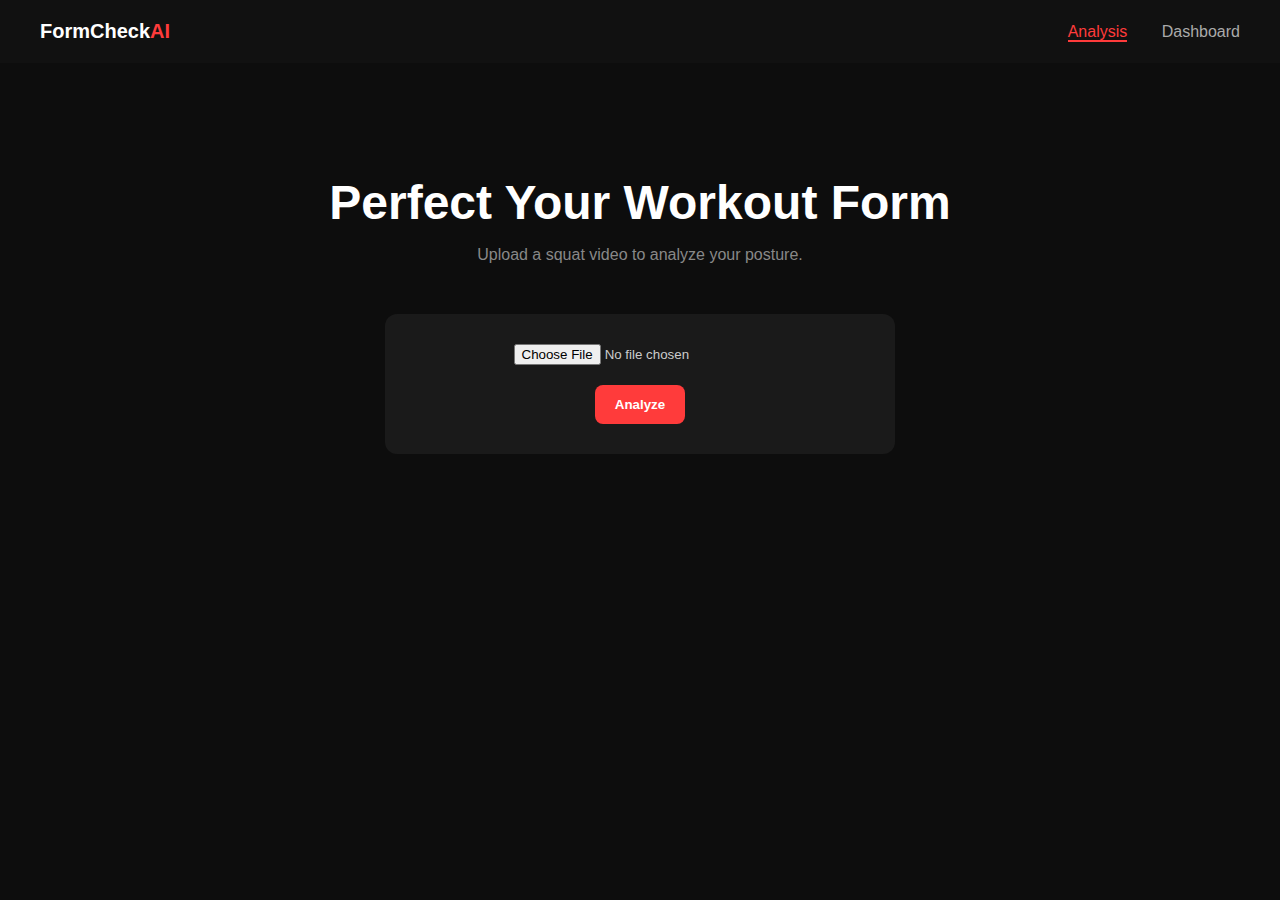
<file: frontend/index.html>
<!DOCTYPE html>
<html>
<head>
  <meta charset="UTF-8">
  <title>FormCheckAI</title>
  <link rel="stylesheet" href="style.css">
</head>
<body>

<nav class="navbar">
  <div class="logo">FormCheck<span>AI</span></div>
  <div class="nav-links">
    <a class="active" href="index.html">Analysis</a>
    <a href="dashboard.html">Dashboard</a>
  </div>
</nav>

<div class="analysis-container">

  <div class="hero">
    <h1>Perfect Your Workout Form</h1>
    <p>Upload a squat video to analyze your posture.</p>
  </div>

  <div class="analysis-card">
    <input type="file" id="videoInput" accept="video/*">
    <br>
    <button class="primary-btn" onclick="analyzeVideo()">Analyze</button>

    <div id="loading" class="hidden">Analyzing...</div>
  </div>

  <div id="results" class="results-card hidden">
    <h3>Results</h3>

    <div class="result-row">
      <span>Reps</span>
      <span id="repCount"></span>
    </div>

    <div class="result-row">
      <span>Duration</span>
      <span id="duration"></span>
    </div>

    <div class="result-row">
      <span>Dominant Error</span>
      <span id="dominantError"></span>
    </div>

    <div class="result-row">
      <span>Recommendation</span>
      <span id="recommendation"></span>
    </div>

  </div>

</div>

<script src="app.js"></script>
</body>
</html>
</file>
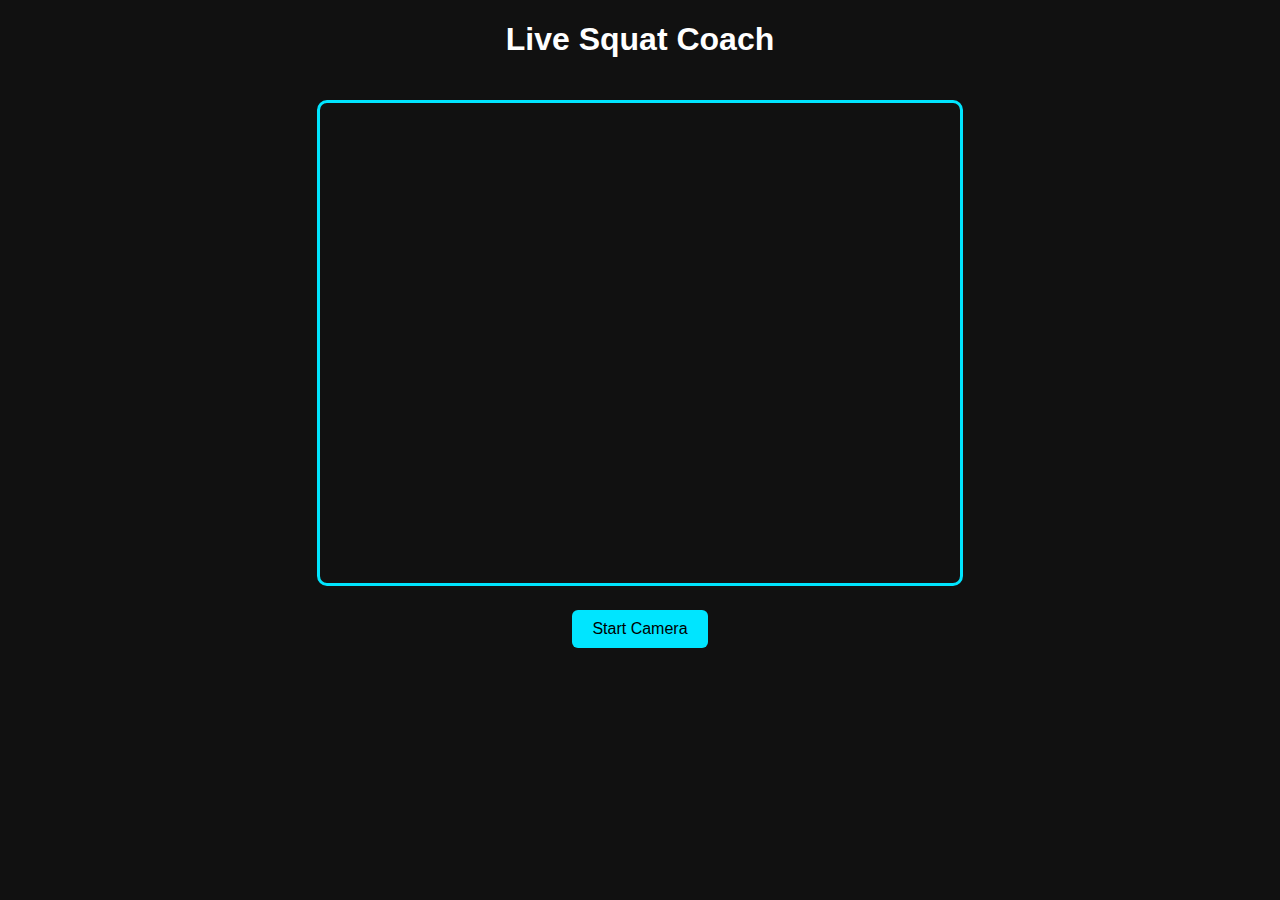
<file: frontend/live.html>
<!DOCTYPE html>
<html>
<head>
    <title>Live Squat Mode</title>
    <style>
        body {
            background: #111;
            color: white;
            text-align: center;
            font-family: Arial, sans-serif;
        }

        video {
            border: 3px solid #00E5FF;
            border-radius: 10px;
            margin-top: 20px;
        }

        button {
            margin-top: 20px;
            padding: 10px 20px;
            font-size: 16px;
            background: #00E5FF;
            border: none;
            border-radius: 6px;
            cursor: pointer;
        }
    </style>
</head>
<body>

<h1>Live Squat Coach</h1>

<video id="video" width="640" height="480" autoplay></video>
<br>
<button onclick="startCamera()">Start Camera</button>

<script>

async function startCamera() {
    const video = document.getElementById('video');

    try {
        const stream = await navigator.mediaDevices.getUserMedia({
            video: true
        });

        video.srcObject = stream;

    } catch (err) {
        alert("Camera access denied.");
    }
}

</script>

</body>
</html>
</file>
<file: frontend/style.css>
body {
  margin: 0;
  font-family: 'Inter', sans-serif;
  background-color: #0d0d0d;
  color: white;
}

/* ================= NAVBAR ================= */

.navbar {
  display: flex;
  justify-content: space-between;
  align-items: center;
  padding: 20px 40px;
  background: #111;
}

.logo {
  font-weight: bold;
  font-size: 20px;
}

.logo span {
  color: #ff3b3b;
}

.nav-links a {
  margin-left: 30px;
  text-decoration: none;
  color: #aaa;
}

.nav-links a.active {
  color: #ff3b3b;
  border-bottom: 2px solid #ff3b3b;
}

/* ================= INDEX PAGE ================= */

.analysis-container {
  padding: 80px 40px;
  text-align: center;
}

.hero h1 {
  font-size: 48px;
  margin-bottom: 10px;
}

.hero p {
  color: #888;
  margin-bottom: 50px;
}

.analysis-card {
  background: #1a1a1a;
  padding: 30px;
  border-radius: 12px;
  width: 450px;
  margin: 0 auto 40px auto;
}

.analysis-card input {
  margin-bottom: 20px;
  color: #ccc;
}

.primary-btn {
  background: #ff3b3b;
  border: none;
  padding: 12px 20px;
  border-radius: 8px;
  color: white;
  font-weight: bold;
  cursor: pointer;
}

.primary-btn:hover {
  opacity: 0.9;
}

.results-card {
  background: #1a1a1a;
  padding: 30px;
  border-radius: 12px;
  width: 500px;
  margin: 0 auto;
  text-align: left;
}

.results-card h3 {
  margin-bottom: 20px;
}

.result-row {
  display: flex;
  justify-content: space-between;
  margin-bottom: 15px;
}

.result-row span:first-child {
  color: #aaa;
}

.result-row span:last-child {
  color: #ff3b3b;
}

.hidden {
  display: none;
}

/* ================= DASHBOARD ================= */

.dashboard-wrapper {
  padding: 40px 60px;
}

.dashboard-header {
  display: flex;
  justify-content: space-between;
  align-items: center;
  margin-bottom: 40px;
}

.dashboard-header h1 {
  margin: 0;
  font-size: 36px;
}

.dashboard-header p {
  color: #888;
}

.stats-grid {
  display: grid;
  grid-template-columns: repeat(4, 1fr);
  gap: 20px;
  margin-bottom: 40px;
}

.stat-card {
  background: #1a1a1a;
  padding: 25px;
  border-radius: 12px;
}

.stat-card h4 {
  color: #888;
  font-size: 12px;
  margin-bottom: 10px;
}

.stat-card h2 {
  font-size: 32px;
  margin: 0;
}

.stat-card span {
  color: #777;
  font-size: 12px;
}

.charts-grid {
  display: grid;
  grid-template-columns: 2fr 1fr;
  gap: 20px;
}

.chart-card {
  background: #1a1a1a;
  padding: 20px;
  border-radius: 12px;
}
</file>
